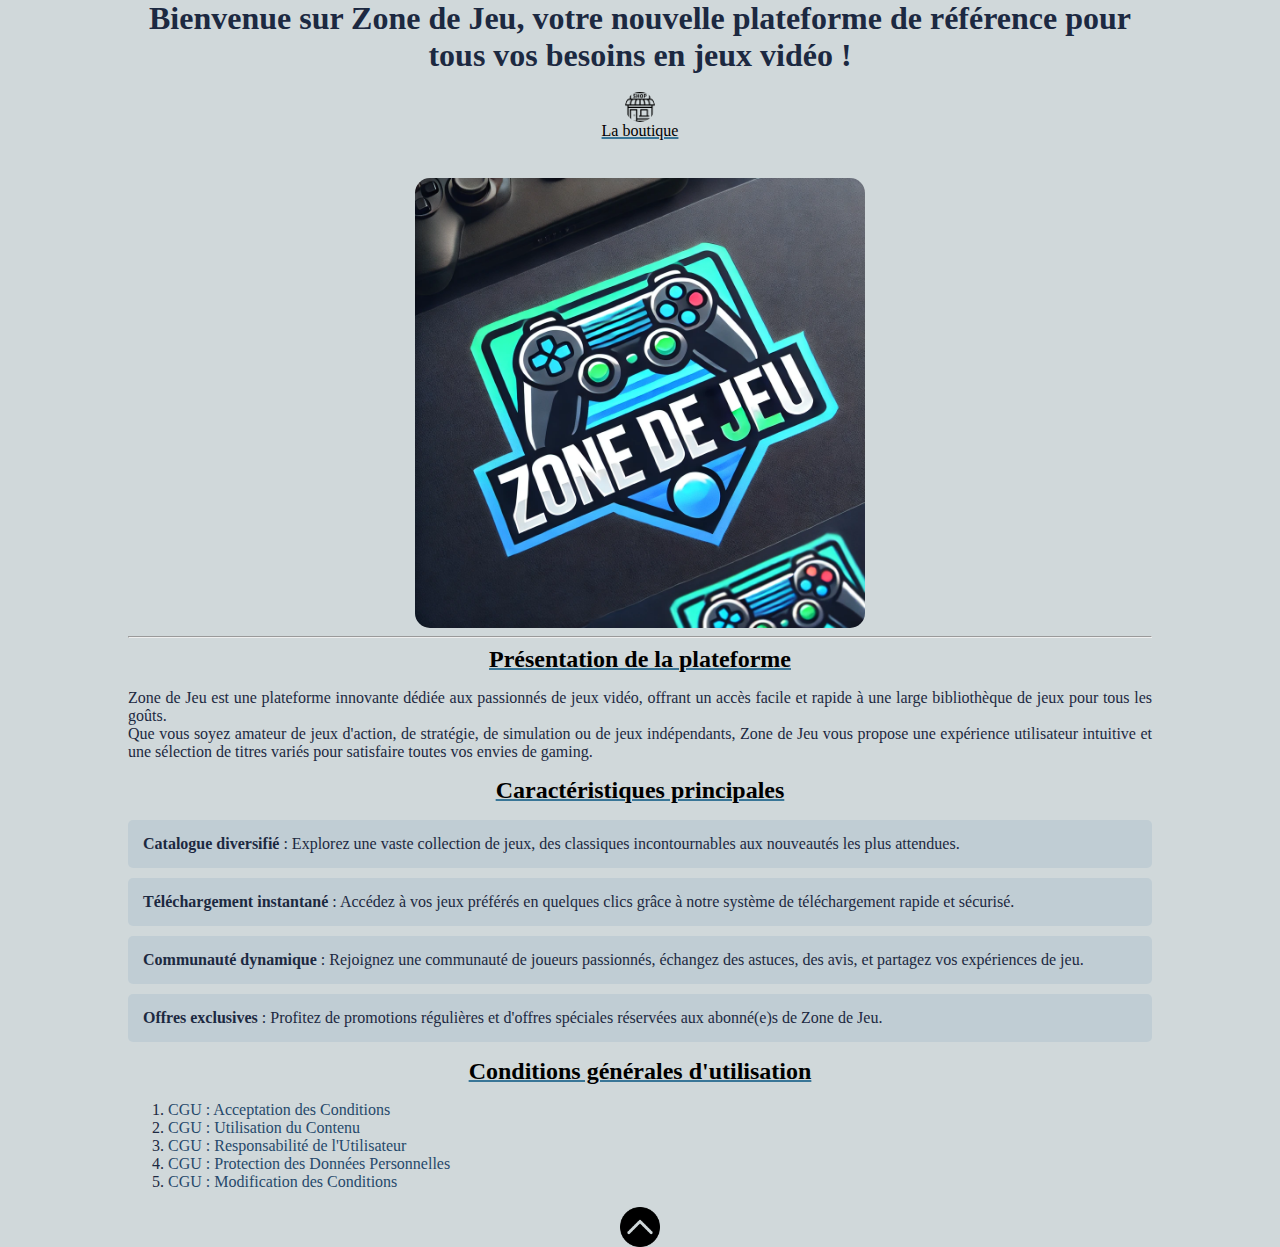
<file: index.html>
<!DOCTYPE html>
<html lang="fr">

<head>
    <meta charset="UTF-8">
    <meta name="viewport" content="width=device-width, initial-scale=1.0">
    <title>Zone de Jeu</title>
    <link rel="stylesheet" href="styles/style_tp4.css">
</head>

<body class="index">
    <div class="div-principal">
        <div>
            <h1 id="haut">Bienvenue sur Zone de Jeu, votre nouvelle plateforme de référence pour tous vos besoins en jeux vidéo !
            </h1>
            <br>
            <img id="logo-boutique" src="images/boutique.png" alt="boutique" width="30px" height="30px" class="index">
            <a id="titre-boutique" href="jeux.html">La boutique</a>
            <br>
            <img src="images/logo.webp" alt="Zone de Jeu" width="450" height="450" title="logo" class="index">
            <hr>
        </div>
        <div>
            <h2 class="index">Présentation de la plateforme</h2>
            <p class="index">Zone de Jeu est une plateforme innovante dédiée aux passionnés de jeux vidéo, offrant un accès facile et
                rapide à une large bibliothèque de jeux pour tous les goûts.<br> Que vous soyez amateur de jeux
                d'action, de
                stratégie, de simulation ou de jeux indépendants, Zone de Jeu vous propose une expérience utilisateur
                intuitive et une sélection de titres variés pour satisfaire toutes vos envies de gaming. <br></p>
        </div>
        <div>
            <h2 class="index">Caractéristiques principales</h2>
            <ul id="liste-caracteristiques">
                <li class="index">
                    <strong>Catalogue diversifié</strong> : Explorez une vaste collection de jeux, des classiques
                    incontournables aux nouveautés les plus attendues.
                </li>
                <li class="index">
                    <strong>Téléchargement instantané</strong> : Accédez à vos jeux préférés en quelques clics grâce à
                    notre système de téléchargement rapide et sécurisé.
                </li>
                <li class="index">
                    <strong>Communauté dynamique</strong> : Rejoignez une communauté de joueurs passionnés, échangez des
                    astuces, des avis, et partagez vos expériences de jeu.
                </li>
                <li class="index">
                    <strong>Offres exclusives</strong> : Profitez de promotions régulières et d'offres spéciales
                    réservées aux abonné(e)s de Zone de Jeu.
                </li>
            </ul>
        </div>
        <div>
            <h2 class="index">Conditions générales d'utilisation</h2>
            <ol id="liste-liens">
                <li>
                    <a id="lien-cgu" href="contenu/CGU.html#acceptation">CGU : Acceptation des Conditions</a>
                </li>
                <li>
                    <a id="lien-cgu" href="contenu/CGU.html#contenu">CGU : Utilisation du Contenu</a>
                </li>
                <li>
                    <a id="lien-cgu" href="contenu/CGU.html#responsabilite">CGU : Responsabilité de l'Utilisateur</a>
                </li>
                <li>
                    <a id="lien-cgu" href="contenu/CGU.html#protection">CGU : Protection des Données Personnelles</a>
                </li>
                <li>
                    <a id="lien-cgu" href="contenu/CGU.html#modification">CGU : Modification des Conditions</a>
                </li>
            </ol>
        </div>
        <div>
            <a href="#haut">
                <img src="images/fleche.png" alt="flèche" width="40" height="40" title="flèche" class="index" />
            </a>
        </div>
    </div>
</body>

</html>
</file>
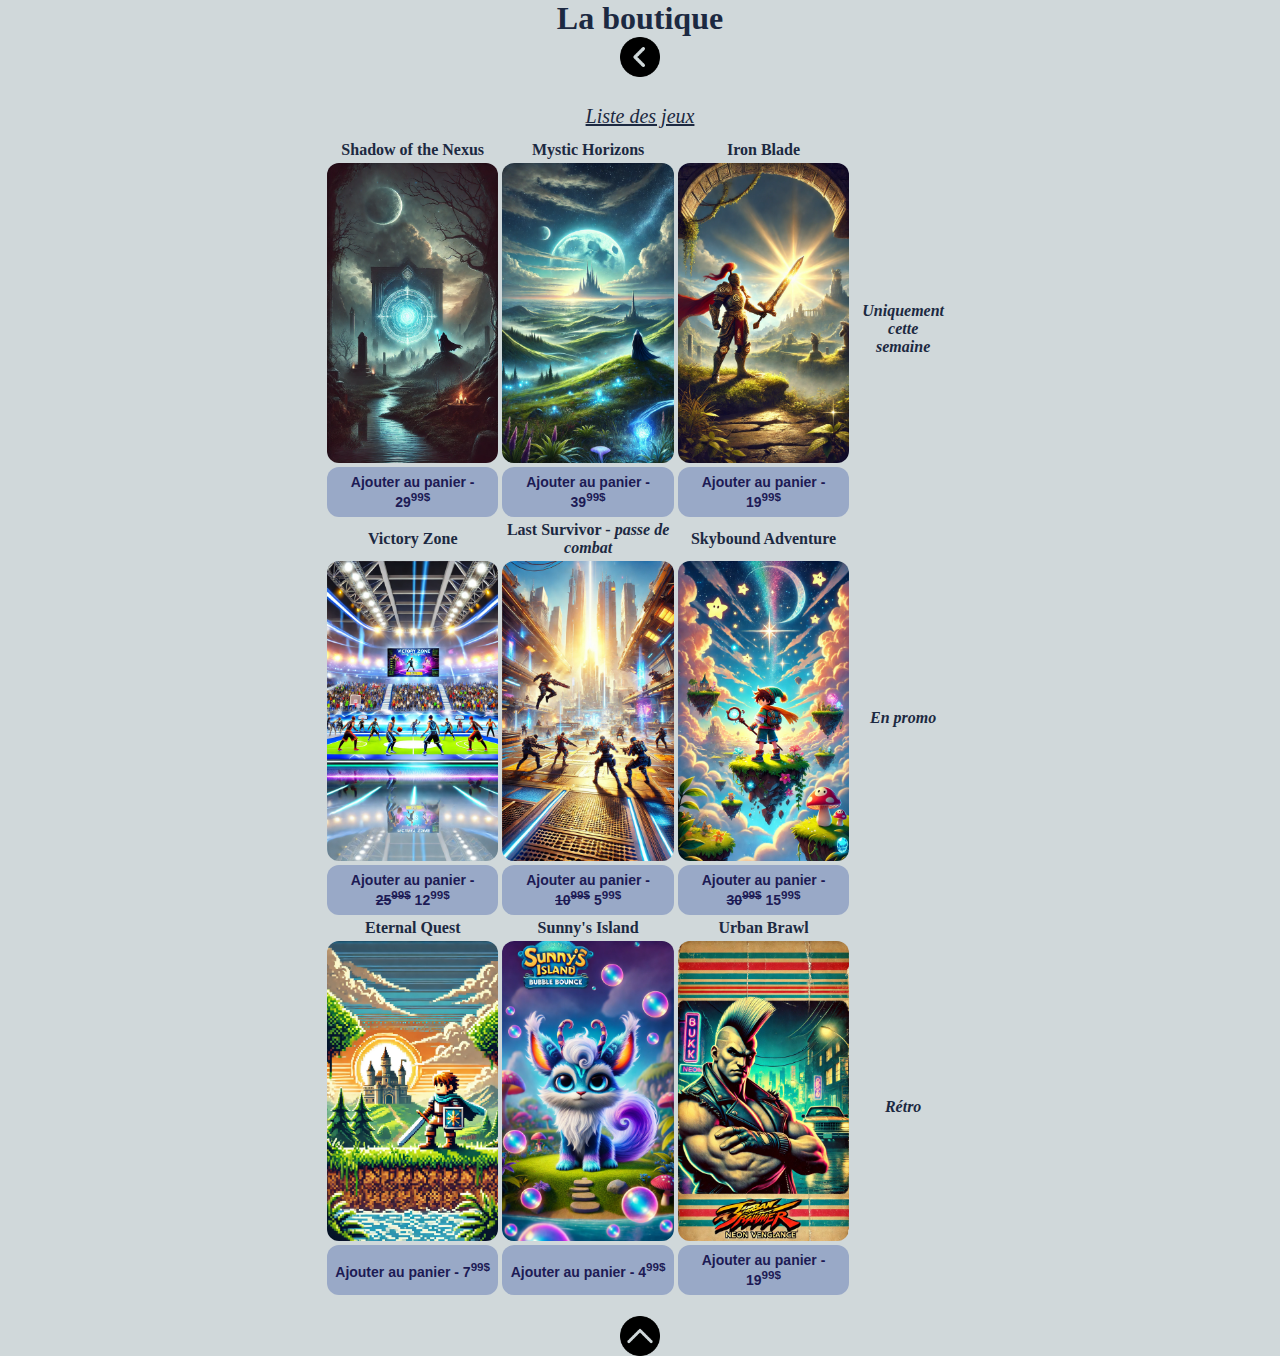
<file: jeux.html>
<!DOCTYPE html>
<html lang="fr">

<head>
    <meta charset="UTF-8">
    <meta name="viewport" content="width=device-width, initial-scale=1.0">
    <title>Jeux</title>
    <link rel="stylesheet" href="styles/style_tp4.css">
</head>

<body>
    <div class="div-principal">
        <div>
            <div>
                <h1 id="haut">La boutique</h1>
            </div>
            <div>
                <a href="index.html">
                    <img src="images/precedent.png" alt="flèche" width="40" height="40" title="flèche" />
                </a>
            </div>
        </div>
        <br>
        <div>
            <table class="jeux">
                <caption id="titre-tableau">Liste des jeux</caption>
                <tr>
                    <th>Shadow of the Nexus</th>
                    <th>Mystic Horizons</th>
                    <th>Iron Blade</th>
                    <th class="colonne-4" rowspan="3"><em>Uniquement cette semaine</em></th>
                </tr>
                <tr>
                    <td><img class="image-jeu" src="images/shadow_nexus.webp" width="200" height="300"></td>
                    <td><img class="image-jeu" src="images/mystic_horizons.webp" width="200" height="300"></td>
                    <td><img class="image-jeu" src="images/Ironblade.webp" width="200" height="300"></td>
                </tr>
                <tr>
                    <td><button class="bouton-acheter" type="button">Ajouter au panier - 29<sup>99&dollar;</sup></button></td>
                    <td><button class="bouton-acheter" type="button">Ajouter au panier - 39<sup>99&dollar;</sup></button></td>
                    <td><button class="bouton-acheter" type="button">Ajouter au panier - 19<sup>99&dollar;</sup></button></td>
                </tr>
                <tr>
                    <th>Victory Zone</th>
                    <th>Last Survivor - <em>passe de combat</em></th>
                    <th>Skybound Adventure</th>
                    <th class="colonne-4" rowspan="3"><em>En promo</em></th>
                </tr>
                <tr>
                    <td><img class="image-jeu" src="images/victory_zone.webp" width="200" height="300"></td>
                    <td><img class="image-jeu" src="images/last_survivor_arena_clash.webp" width="200" height="300"></td>
                    <td><img class="image-jeu" src="images/skybound.webp" width="200" height="300"></td>
                </tr>
                <tr>
                    <td><button class="bouton-acheter" type="button">Ajouter au panier - <del>25<sup>99&dollar;</sup></del>
                            12<sup>99&dollar;</sup></button></td>
                    <td><button class="bouton-acheter" type="button">Ajouter au panier - <del>10<sup>99&dollar;</sup></del>
                            5<sup>99&dollar;</sup></button></td>
                    <td><button class="bouton-acheter" type="button">Ajouter au panier - <del>30<sup>99&dollar;</sup></del>
                            15<sup>99&dollar;</sup></button></td>
                </tr>
                <tr>
                    <th>Eternal Quest</th>
                    <th>Sunny's Island</th>
                    <th>Urban Brawl</th>
                    <th class="colonne-4" rowspan="3"><em>Rétro</em></th>
                </tr>
                <tr>
                    <td><img class="image-jeu" src="images/Eternal_Quest.webp" width="200" height="300"></td>
                    <td><img class="image-jeu" src="images/Sunny's_Island.webp" width="200" height="300"></td>
                    <td><img class="image-jeu" src="images/Urban_Brawl.webp" width="200" height="300"></td>

                </tr>
                <tr>
                    <td><button class="bouton-acheter" type="button">Ajouter au panier - 7<sup>99&dollar;</sup></button></td>
                    <td><button class="bouton-acheter" type="button">Ajouter au panier - 4<sup>99&dollar;</sup></button></td>
                    <td><button class="bouton-acheter" type="button">Ajouter au panier - 19<sup>99&dollar;</sup></button></td>
                </tr>
            </table>
        </div>
        <br>
        <div>
            <a href="#haut">
                <img src="images/fleche.png" alt="flèche" width="40" height="40" title="flèche" />
            </a>
        </div>
    </div>
</body>

</html>
</file>
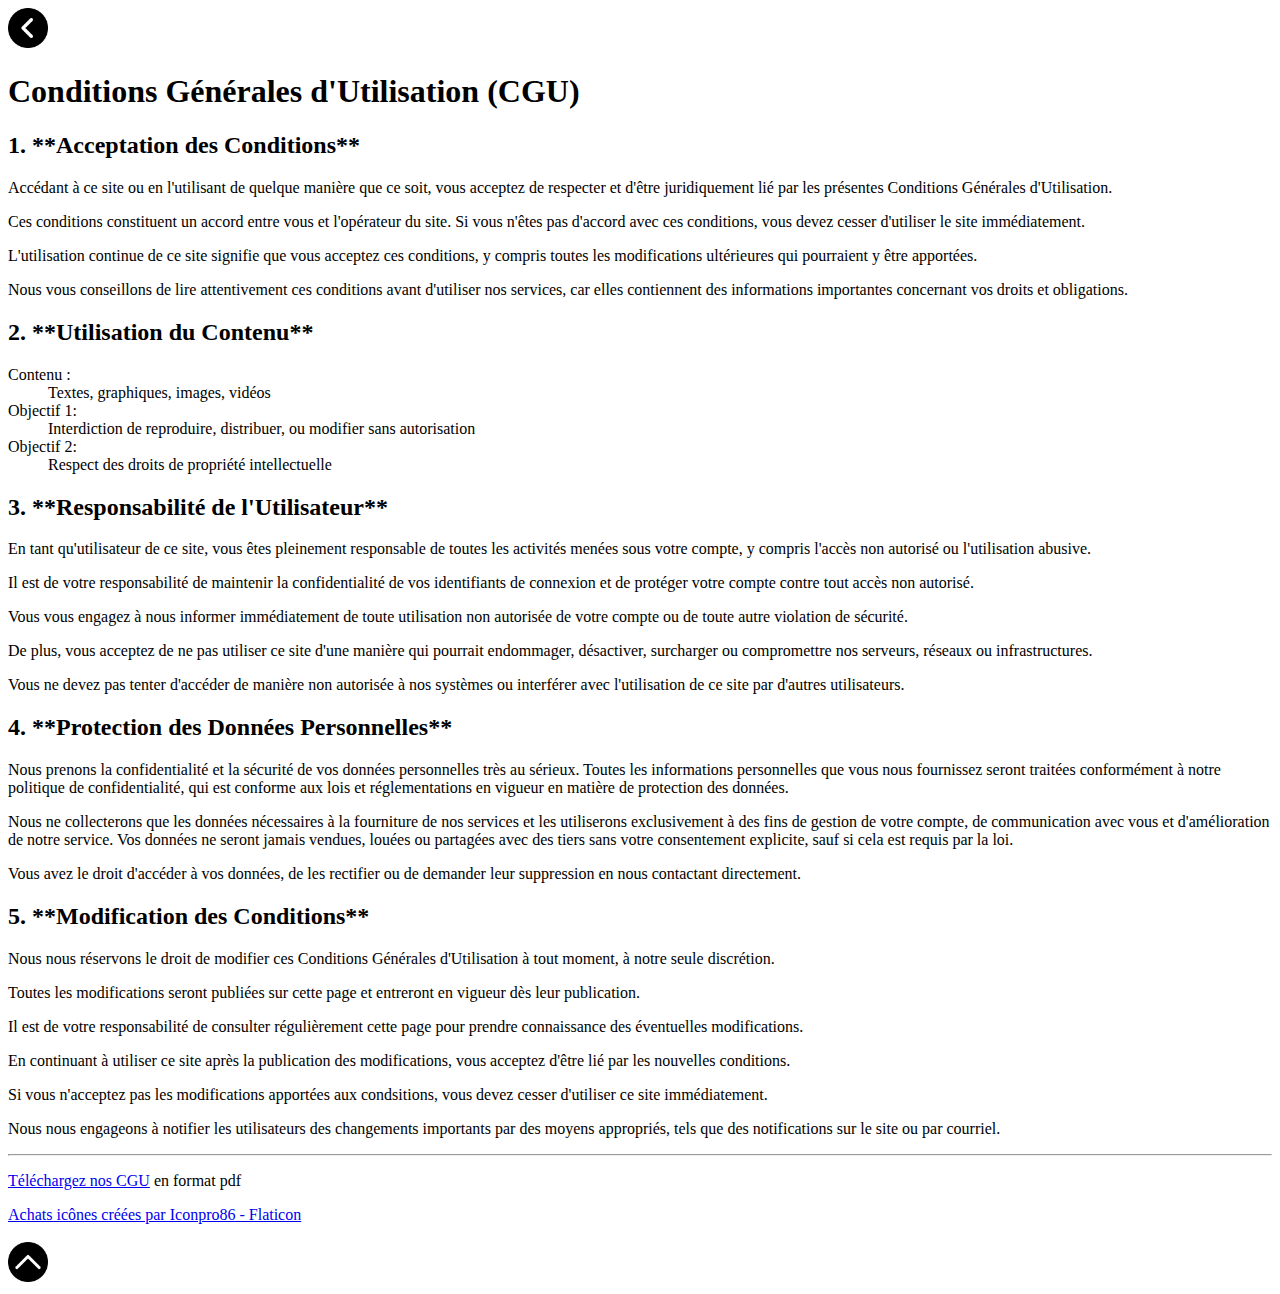
<file: contenu/CGU.html>
<!DOCTYPE html>
<html lang="en">

<head>
    <meta charset="UTF-8">
    <meta name="viewport" content="width=device-width, initial-scale=1.0">
    <title>CGU</title>
</head>

<body>
    <div>
        <div>
            <a href="../index.html">
                <img src="../images/precedent.png" alt="flèche" width="40" height="40" title="flèche" />
            </a>
        </div>
        <div>
            <h1 id="haut">Conditions Générales d'Utilisation (CGU)</h1>

            <h2 id="acceptation">1. **Acceptation des Conditions**</h2>
            <p> Accédant à ce site ou en l'utilisant de quelque manière que ce soit, vous acceptez de respecter et d'être
                juridiquement lié par les présentes Conditions Générales d'Utilisation.</p>
            <p>Ces conditions constituent un accord entre vous et l'opérateur du site. Si vous n'êtes pas d'accord avec ces
                conditions, vous devez cesser
                d'utiliser le site immédiatement.</p>
            <p>L'utilisation continue de ce site signifie que vous acceptez ces
                conditions, y compris toutes les modifications ultérieures qui pourraient y être apportées.</p>
            <p>Nous vous conseillons de lire attentivement ces conditions avant d'utiliser nos services, car elles
                contiennent des
                informations importantes concernant vos droits et obligations.</p>
            </p>
            <h2 id="contenu">2. **Utilisation du Contenu**</h2>
            <dl>
                <dt>Contenu :</dt>
                <dd>
                    Textes, graphiques, images, vidéos
                </dd>
                <dt>Objectif 1:</dt>
                <dd>
                    Interdiction de reproduire, distribuer, ou modifier sans autorisation
                </dd>
                <dt>Objectif 2:</dt>
                <dd>
                    Respect des droits de propriété intellectuelle
                </dd>
            </dl>
            <h2 id="responsabilite">3. **Responsabilité de l'Utilisateur**</h2>
            <p>En tant qu'utilisateur de ce site, vous êtes pleinement responsable de toutes les activités menées sous votre
                compte, y compris l'accès non autorisé ou l'utilisation abusive.</p>
            <p>Il est de votre responsabilité de maintenir
                la confidentialité de vos identifiants de connexion et de protéger votre compte contre tout accès non
                autorisé.</p>
            <p>Vous vous engagez à nous informer immédiatement de toute utilisation non autorisée de votre compte
                ou de toute autre violation de sécurité.
            </p>
            <p> De plus, vous acceptez de ne pas utiliser ce site d'une manière qui
                pourrait endommager, désactiver, surcharger ou compromettre nos serveurs, réseaux ou infrastructures.</p>
            <p>Vous
                ne devez pas tenter d'accéder de manière non autorisée à nos systèmes ou interférer avec l'utilisation de ce
                site par d'autres utilisateurs.</p>
            <h2 id="protection">4. **Protection des Données Personnelles**</h2>
            <p>Nous prenons la confidentialité et la sécurité de vos données personnelles très au sérieux. Toutes les
                informations personnelles que vous nous fournissez seront traitées conformément à notre politique de
                confidentialité, qui est conforme aux lois et réglementations en vigueur en matière de protection des
                données.</p>
            <p>Nous ne collecterons que les données nécessaires à la fourniture de nos services et les utiliserons
                exclusivement à des fins de gestion de votre compte, de communication avec vous et d'amélioration de notre
                service. Vos données ne seront jamais vendues, louées ou partagées avec des tiers sans votre consentement
                explicite, sauf si cela est requis par la loi.</p>
            <p> Vous avez le droit d'accéder à vos données, de les rectifier
                ou de demander leur suppression en nous contactant directement.</p>
            <h2 id="modification">5. **Modification des Conditions**</h2>
            <p>Nous nous réservons le droit de modifier ces Conditions Générales d'Utilisation à tout moment, à notre seule
                discrétion.</p>
            <p> Toutes les modifications seront publiées sur cette page et entreront en vigueur dès leur
                publication.</p>
            <p> Il est de votre responsabilité de consulter régulièrement cette page pour prendre connaissance
                des éventuelles modifications.</p>
            <p>En continuant à utiliser ce site après la publication des modifications, vous
                acceptez d'être lié par les nouvelles conditions.</p>
            <p>Si vous n'acceptez pas les modifications apportées aux
                condsitions, vous devez cesser d'utiliser ce site immédiatement.
            </p>
            <p> Nous nous engageons à notifier les
                utilisateurs des changements importants par des moyens appropriés, tels que des notifications sur le site ou
                par courriel.</p>
            <hr />
            <p><a href="pdf/conditions_générales_utilisations.pdf" target="_blank">Téléchargez nos CGU</a> en format pdf</p>
            <a href="https://www.flaticon.com/fr/icones-gratuites/achats" title="achats icônes">Achats icônes créées par Iconpro86 - Flaticon</a>
            <br>
            <br>
        </div>
        <div>
            <a href="#haut">
                <img src="../images/fleche.png" alt="flèche" width="40" height="40" title="flèche" />
        </div>
    </div>
</body>

</html>
</file>
<file: styles/style_tp4.css>
body {
    background-color:rgb(208, 216, 218);
    font-family: Cambria, Cochin, Georgia, Times, 'Times New Roman', serif;
    color:rgb(28, 41, 65);
    margin: 0px;
    padding: 0px;
}

.div-principal {
    width: 80%;
    margin: auto;
}

p.index {
    text-align: justify;
}

h1, h2, h3, h4, h5, h6, img {
    display: block;
    width: auto;
    margin: auto;
    text-align: center;
}

h2.index {
    color: rgb(0, 0, 0);
    text-decoration: underline;
    text-decoration-style: solid;
    text-decoration-color: rgb(57, 118, 151);
    text-decoration-thickness: 2px;
    margin-bottom: 10px;
}

img.index {
    border-radius: 15px; 
    display: block;
    margin: auto;
}

#titre-boutique {
    color: rgb(0, 0, 0);
    text-decoration: underline;
    text-decoration-style: solid;
    text-decoration-color: rgb(57, 118, 151);
    text-decoration-thickness: 2px;
    margin-bottom: 20px;
    display: block;
    text-align: center;
}

#titre-boutique:hover {
    color: rgb(55, 127, 195);
}

table {
    margin: auto;
}

#liste-caracteristiques {
    padding: 0px;
    text-align: left;
    list-style-type: none;
}

li.index {
    background-color: rgb(192, 205, 212);
    margin-right: 0px;
    margin-left: 0px;
    margin-top: 10px;
    margin-bottom: 10px;
    padding: 15px;
    border-radius: 5px;
}

#liste-liens {
    text-align: left;
}

#lien-cgu {
    color:rgb(38, 73, 107);
    text-decoration: none;
}

#lien-cgu:hover {
    text-decoration: underline;
}

table.jeux {
    width: 320px;
    margin: auto;
}

#titre-tableau {
    font-style: italic;
    text-decoration: underline;
    font-size: 20px;
    margin: 10px;
}

.colonne-4 {
    padding: 10px;
}

.image-jeu {
    border-radius: 12px;
}

.bouton-acheter {
    background-color: rgb(153, 169, 199);
    color: rgb(29, 27, 85);
    font-weight: bold;
    font-size: 14px;
    border-radius: 12px;
    height: 50px;
    width: 100%;
    border: none;
}

.bouton-acheter:hover {
    background-color: rgb(124, 147, 190);
}
</file>
